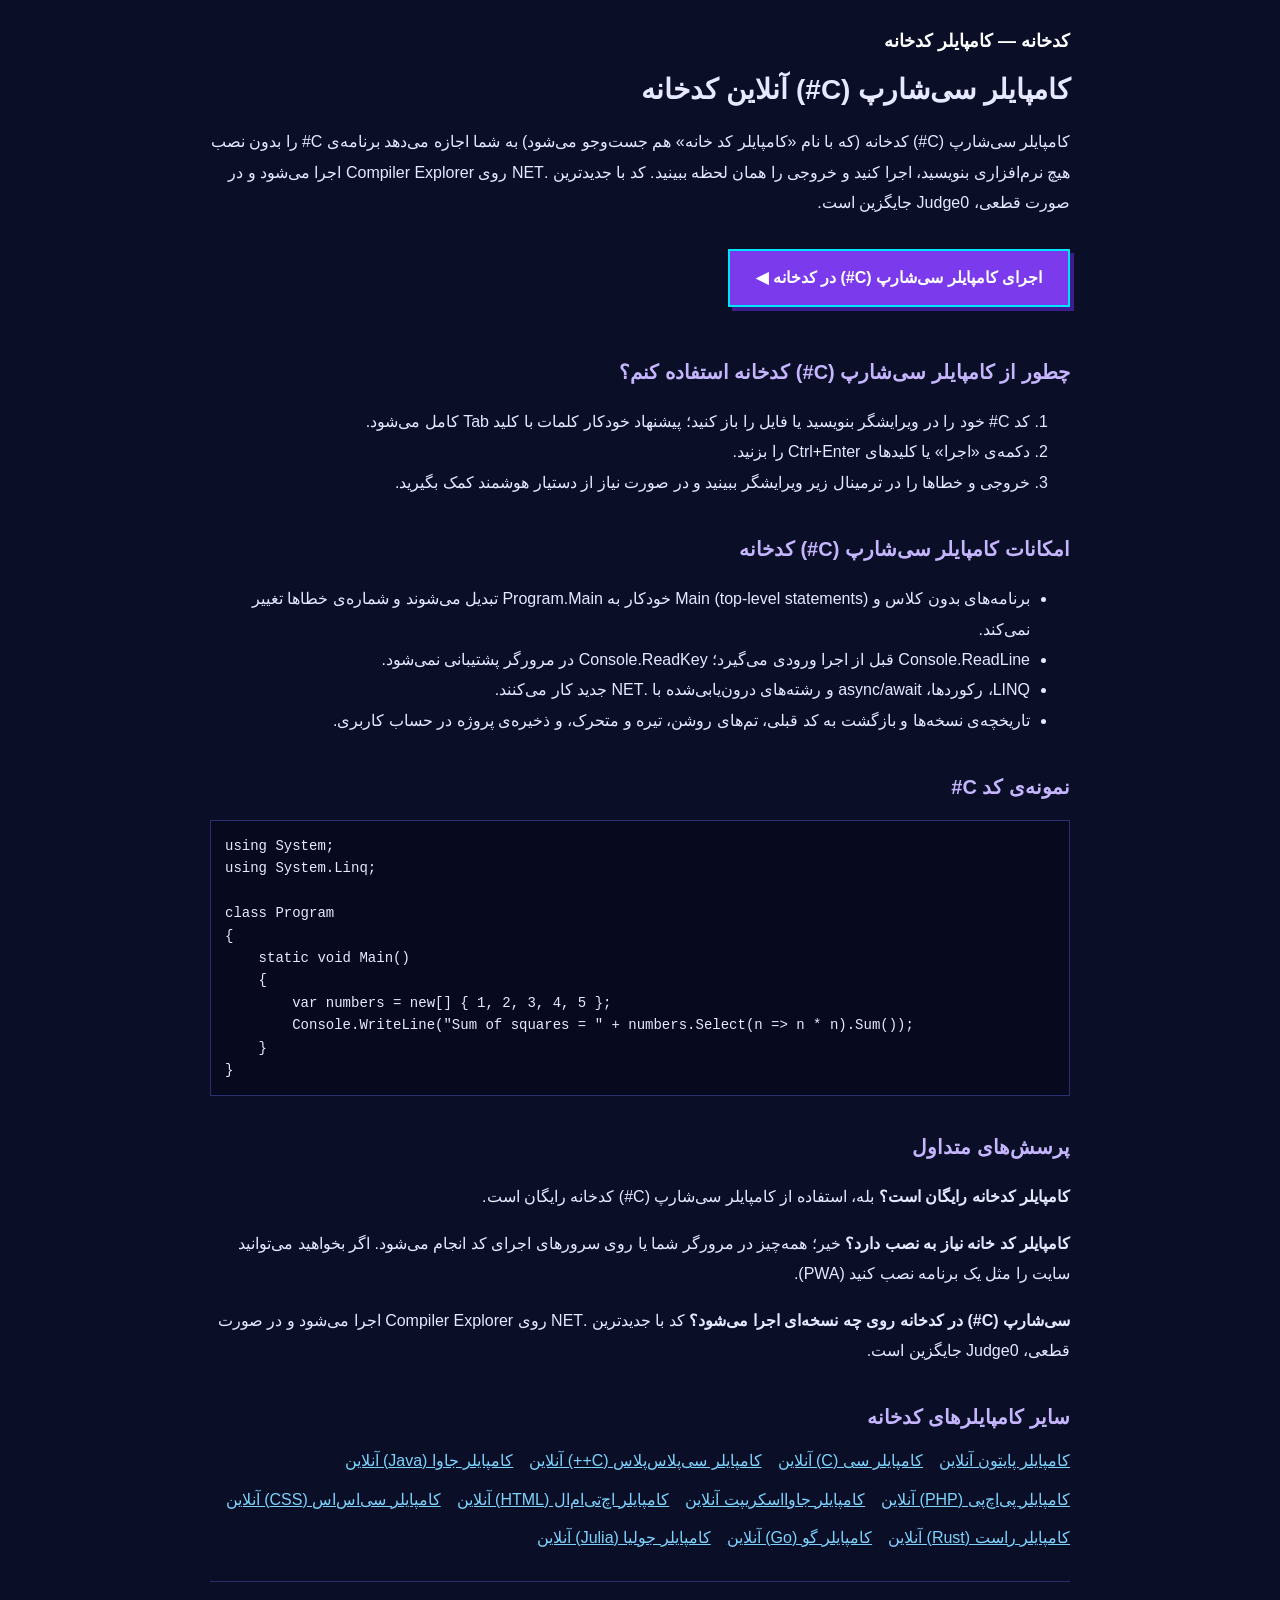
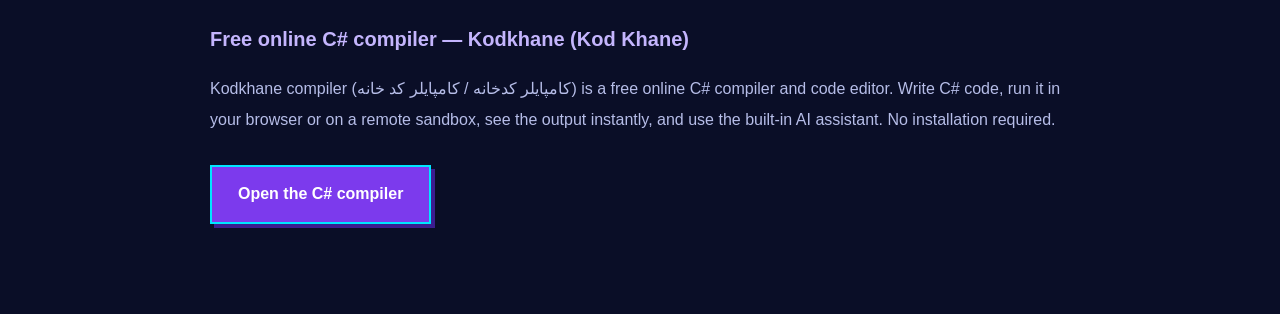
<file: mnt_user-data_outputs_kodkhane_csharp_index.html>
<!DOCTYPE html>
<html lang="fa" dir="rtl">
<head>
<meta charset="utf-8">
<meta name="viewport" content="width=device-width,initial-scale=1">
<title>کامپایلر سی‌شارپ (C#) آنلاین | کامپایلر کدخانه (کد خانه)</title>
<meta name="description" content="کامپایلر سی‌شارپ (C#) آنلاین و رایگان کدخانه (کامپایلر کد خانه): کد C# را بنویسید و همین حالا در مرورگر اجرا کنید؛ بدون نصب، با تکمیل خودکار و هوش مصنوعی.">
<meta name="keywords" content="کامپایلر سی‌شارپ (C#) آنلاین, کامپایلر سی‌شارپ (C#) کدخانه, کامپایلر کدخانه, کامپایلر کد خانه, اجرای C# آنلاین, online C# compiler, kodkhane C# compiler">
<meta name="robots" content="index,follow,max-image-preview:large">
<meta name="referrer" content="no-referrer">
<link rel="canonical" href="https://YOUR-USERNAME.github.io/YOUR-REPO/csharp/">
<link rel="icon" href="../icon.svg">
<meta property="og:type" content="website"><meta property="og:site_name" content="کدخانه"><meta property="og:locale" content="fa_IR">
<meta property="og:title" content="کامپایلر سی‌شارپ (C#) آنلاین | کامپایلر کدخانه (کد خانه)"><meta property="og:description" content="کامپایلر سی‌شارپ (C#) آنلاین و رایگان کدخانه (کامپایلر کد خانه): کد C# را بنویسید و همین حالا در مرورگر اجرا کنید؛ بدون نصب، با تکمیل خودکار و هوش مصنوعی."><meta property="og:url" content="https://YOUR-USERNAME.github.io/YOUR-REPO/csharp/">
<meta property="og:image" content="https://YOUR-USERNAME.github.io/YOUR-REPO/og-image.png"><meta name="twitter:card" content="summary_large_image">
<script type="application/ld+json">{"@context":"https://schema.org","@type":"WebPage","name":"کامپایلر سی‌شارپ (C#) آنلاین | کامپایلر کدخانه (کد خانه)","description":"کامپایلر سی‌شارپ (C#) آنلاین و رایگان کدخانه (کامپایلر کد خانه): کد C# را بنویسید و همین حالا در مرورگر اجرا کنید؛ بدون نصب، با تکمیل خودکار و هوش مصنوعی.","url":"https://YOUR-USERNAME.github.io/YOUR-REPO/csharp/","inLanguage":"fa","isPartOf":{"@type":"WebSite","name":"کدخانه","alternateName":["کامپایلر کدخانه","کامپایلر کد خانه","Kodkhane"],"url":"https://YOUR-USERNAME.github.io/YOUR-REPO/"}}</script>
<script type="application/ld+json">{"@context":"https://schema.org","@type":"BreadcrumbList","itemListElement":[{"@type":"ListItem","position":1,"name":"کامپایلر کدخانه","item":"https://YOUR-USERNAME.github.io/YOUR-REPO/"},{"@type":"ListItem","position":2,"name":"کامپایلر سی‌شارپ (C#) آنلاین","item":"https://YOUR-USERNAME.github.io/YOUR-REPO/csharp/"}]}</script>
<style>body{margin:0;background:#0a0e27;color:#e6e9ff;font:16px/1.9 Vazirmatn,Tahoma,"Segoe UI",sans-serif}main{max-width:860px;margin:0 auto;padding:24px 18px 60px}a{color:#7dd3fc}h1{font-size:28px;line-height:1.5;margin:.4em 0}h2{font-size:20px;margin:1.6em 0 .4em;color:#c4b5fd}.cta{display:inline-block;background:#7c3aed;color:#fff;padding:12px 26px;border:2px solid #00e5ff;text-decoration:none;font-weight:700;margin:14px 0;box-shadow:4px 4px 0 #3b1d8f}pre{background:#070a1f;border:1px solid #2a2f6b;padding:14px;overflow:auto;direction:ltr;text-align:left;font:14px/1.6 Consolas,Menlo,monospace}nav.l{display:flex;flex-wrap:wrap;gap:8px 16px;margin-top:10px}.en{direction:ltr;text-align:left;border-top:1px solid #2a2f6b;margin-top:28px;padding-top:6px;color:#b6bde8}header a.b{font-weight:800;font-size:18px;text-decoration:none;color:#fff}</style>
</head>
<body>
<main>
<header><a class="b" href="../">کدخانه — کامپایلر کدخانه</a></header>
<h1>کامپایلر سی‌شارپ (C#) آنلاین کدخانه</h1>
<p>کامپایلر سی‌شارپ (C#) کدخانه (که با نام «کامپایلر کد خانه» هم جست‌وجو می‌شود) به شما اجازه می‌دهد برنامه‌ی C# را بدون نصب هیچ نرم‌افزاری بنویسید، اجرا کنید و خروجی را همان لحظه ببینید. کد با جدیدترین .NET روی Compiler Explorer اجرا می‌شود و در صورت قطعی، Judge0 جایگزین است.</p>
<p><a class="cta" href="../index.html#csharp">اجرای کامپایلر سی‌شارپ (C#) در کدخانه ◀</a></p>
<h2>چطور از کامپایلر سی‌شارپ (C#) کدخانه استفاده کنم؟</h2>
<ol><li>کد C# خود را در ویرایشگر بنویسید یا فایل را باز کنید؛ پیشنهاد خودکار کلمات با کلید Tab کامل می‌شود.</li><li>دکمه‌ی «اجرا» یا کلیدهای Ctrl+Enter را بزنید.</li><li>خروجی و خطاها را در ترمینال زیر ویرایشگر ببینید و در صورت نیاز از دستیار هوشمند کمک بگیرید.</li></ol>
<h2>امکانات کامپایلر سی‌شارپ (C#) کدخانه</h2>
<ul><li>برنامه‌های بدون کلاس و Main (top-level statements) خودکار به Program.Main تبدیل می‌شوند و شماره‌ی خطاها تغییر نمی‌کند.</li><li>Console.ReadLine قبل از اجرا ورودی می‌گیرد؛ Console.ReadKey در مرورگر پشتیبانی نمی‌شود.</li><li>LINQ، رکوردها، async/await و رشته‌های درون‌یابی‌شده با .NET جدید کار می‌کنند.</li><li>تاریخچه‌ی نسخه‌ها و بازگشت به کد قبلی، تم‌های روشن، تیره و متحرک، و ذخیره‌ی پروژه در حساب کاربری.</li></ul>
<h2>نمونه‌ی کد C#</h2>
<pre><code>using System;
using System.Linq;

class Program
{
    static void Main()
    {
        var numbers = new[] { 1, 2, 3, 4, 5 };
        Console.WriteLine(&quot;Sum of squares = &quot; + numbers.Select(n =&gt; n * n).Sum());
    }
}
</code></pre>
<h2>پرسش‌های متداول</h2>
<p><b>کامپایلر کدخانه رایگان است؟</b> بله، استفاده از کامپایلر سی‌شارپ (C#) کدخانه رایگان است.</p>
<p><b>کامپایلر کد خانه نیاز به نصب دارد؟</b> خیر؛ همه‌چیز در مرورگر شما یا روی سرورهای اجرای کد انجام می‌شود. اگر بخواهید می‌توانید سایت را مثل یک برنامه نصب کنید (PWA).</p>
<p><b>سی‌شارپ (C#) در کدخانه روی چه نسخه‌ای اجرا می‌شود؟</b> کد با جدیدترین .NET روی Compiler Explorer اجرا می‌شود و در صورت قطعی، Judge0 جایگزین است.</p>
<h2>سایر کامپایلرهای کدخانه</h2>
<nav class="l"><a href="../python/">کامپایلر پایتون آنلاین</a><a href="../c/">کامپایلر سی (C) آنلاین</a><a href="../cpp/">کامپایلر سی‌پلاس‌پلاس (C++) آنلاین</a><a href="../java/">کامپایلر جاوا (Java) آنلاین</a><a href="../php/">کامپایلر پی‌اچ‌پی (PHP) آنلاین</a><a href="../javascript/">کامپایلر جاوااسکریپت آنلاین</a><a href="../html/">کامپایلر اچ‌تی‌ام‌ال (HTML) آنلاین</a><a href="../css/">کامپایلر سی‌اس‌اس (CSS) آنلاین</a><a href="../rust/">کامپایلر راست (Rust) آنلاین</a><a href="../go/">کامپایلر گو (Go) آنلاین</a><a href="../julia/">کامپایلر جولیا (Julia) آنلاین</a></nav>
<section class="en" lang="en" dir="ltr"><h2>Free online C# compiler — Kodkhane (Kod Khane)</h2>
<p>Kodkhane compiler (کامپایلر کدخانه / کامپایلر کد خانه) is a free online C# compiler and code editor. Write C# code, run it in your browser or on a remote sandbox, see the output instantly, and use the built-in AI assistant. No installation required.</p>
<p><a class="cta" href="../index.html#csharp">Open the C# compiler</a></p></section>
</main>
</body>
</html>
</file>
